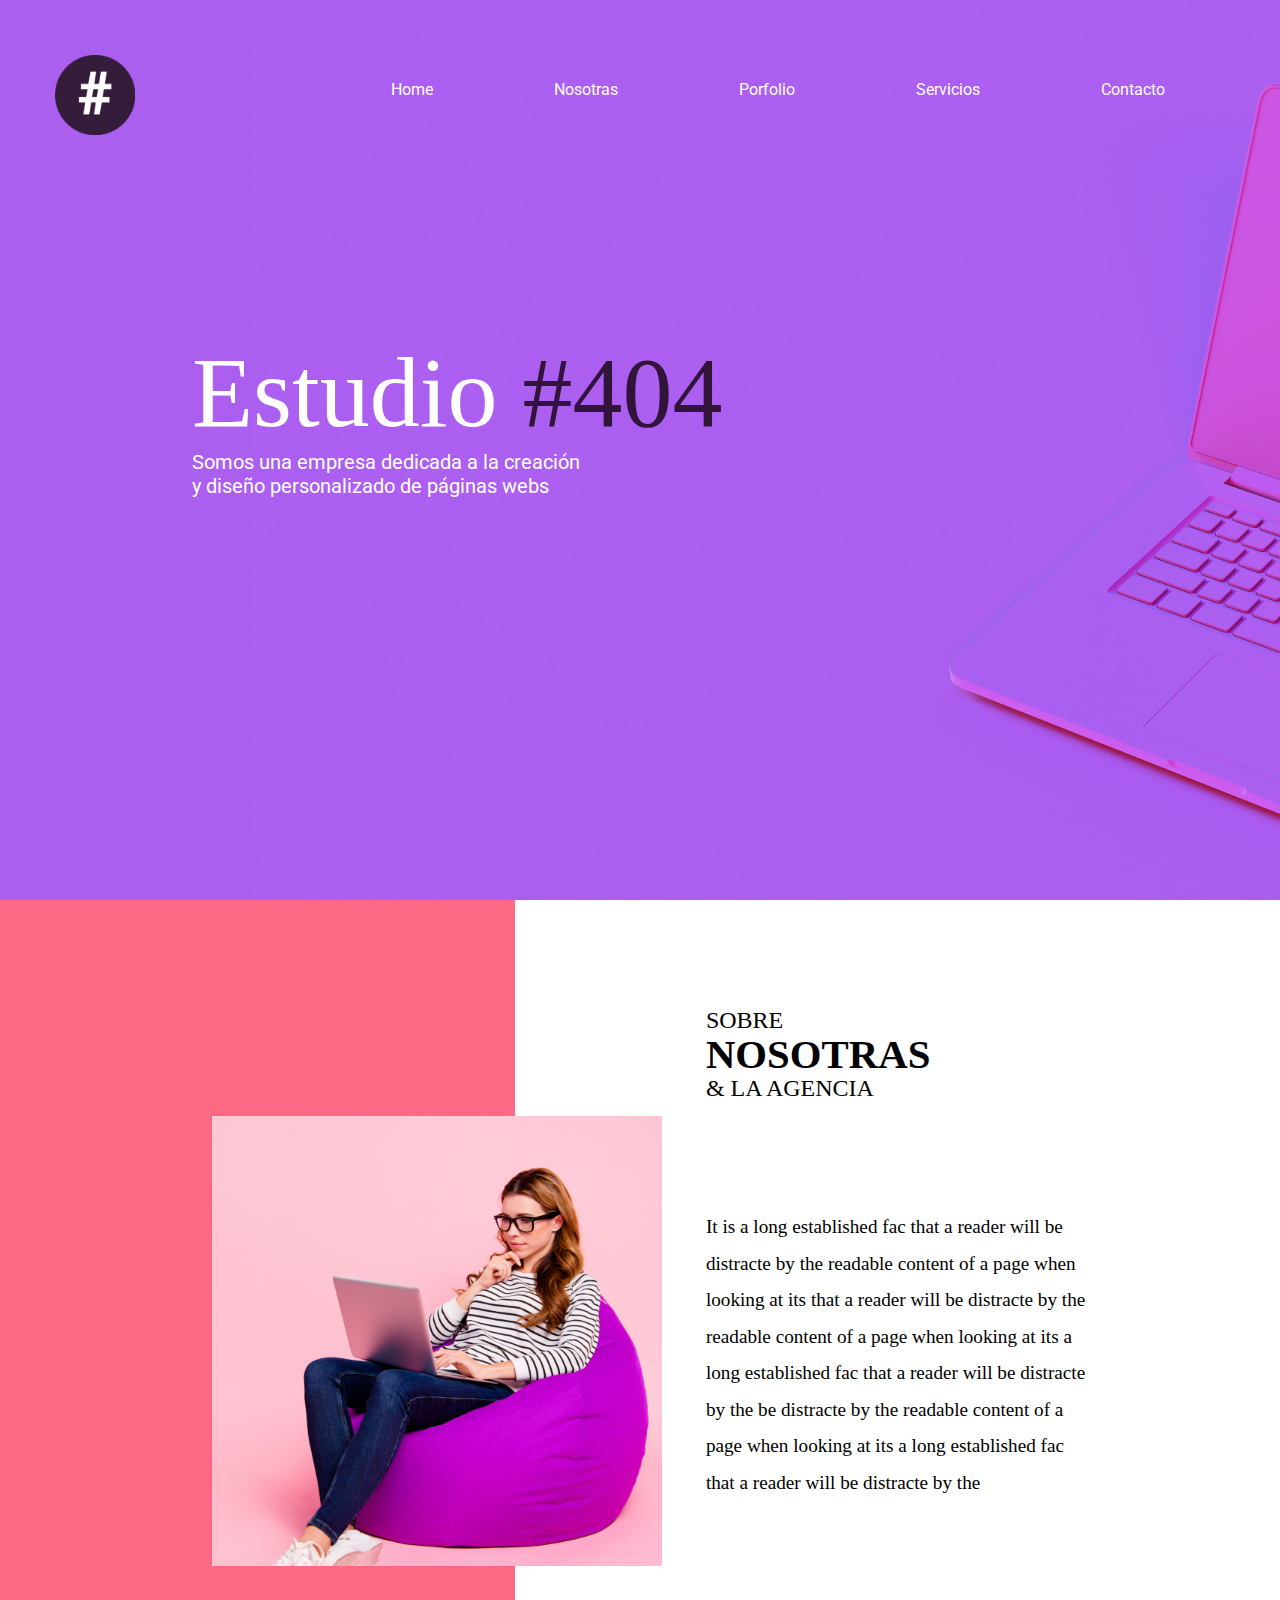
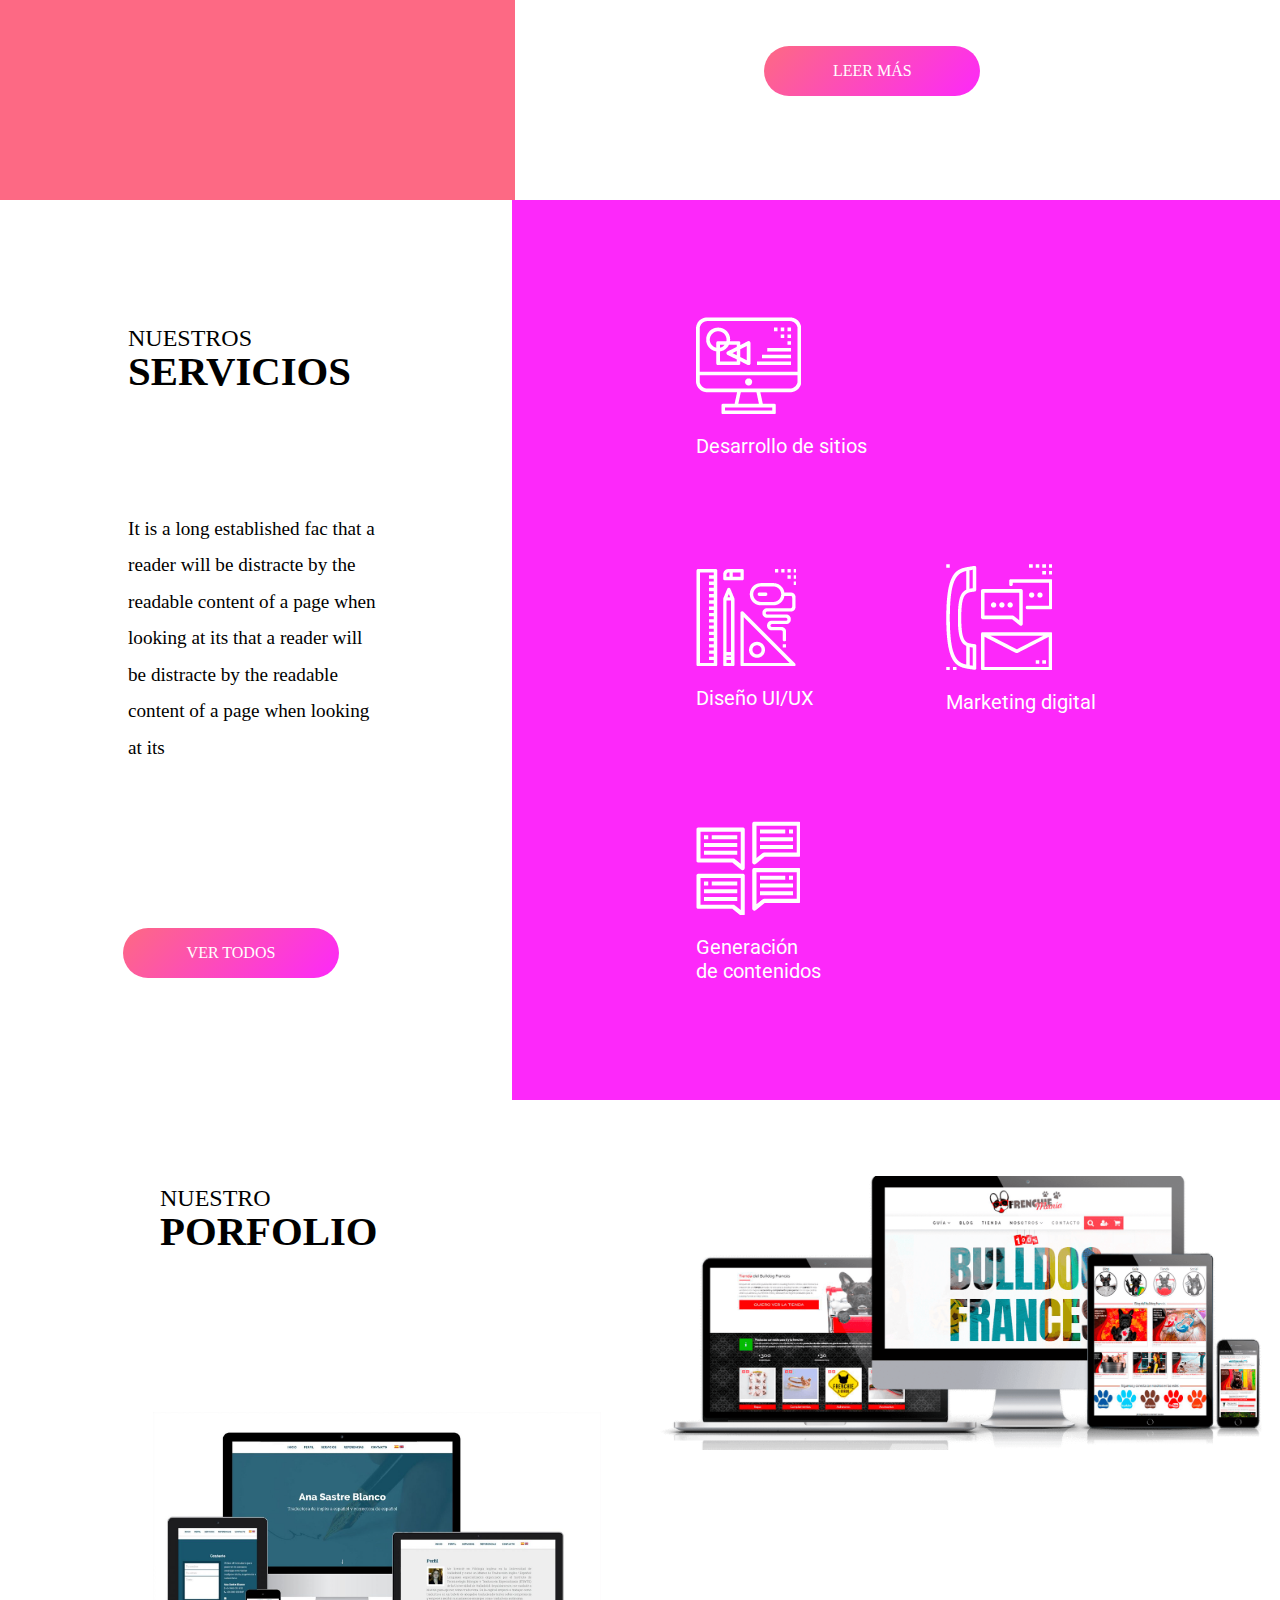
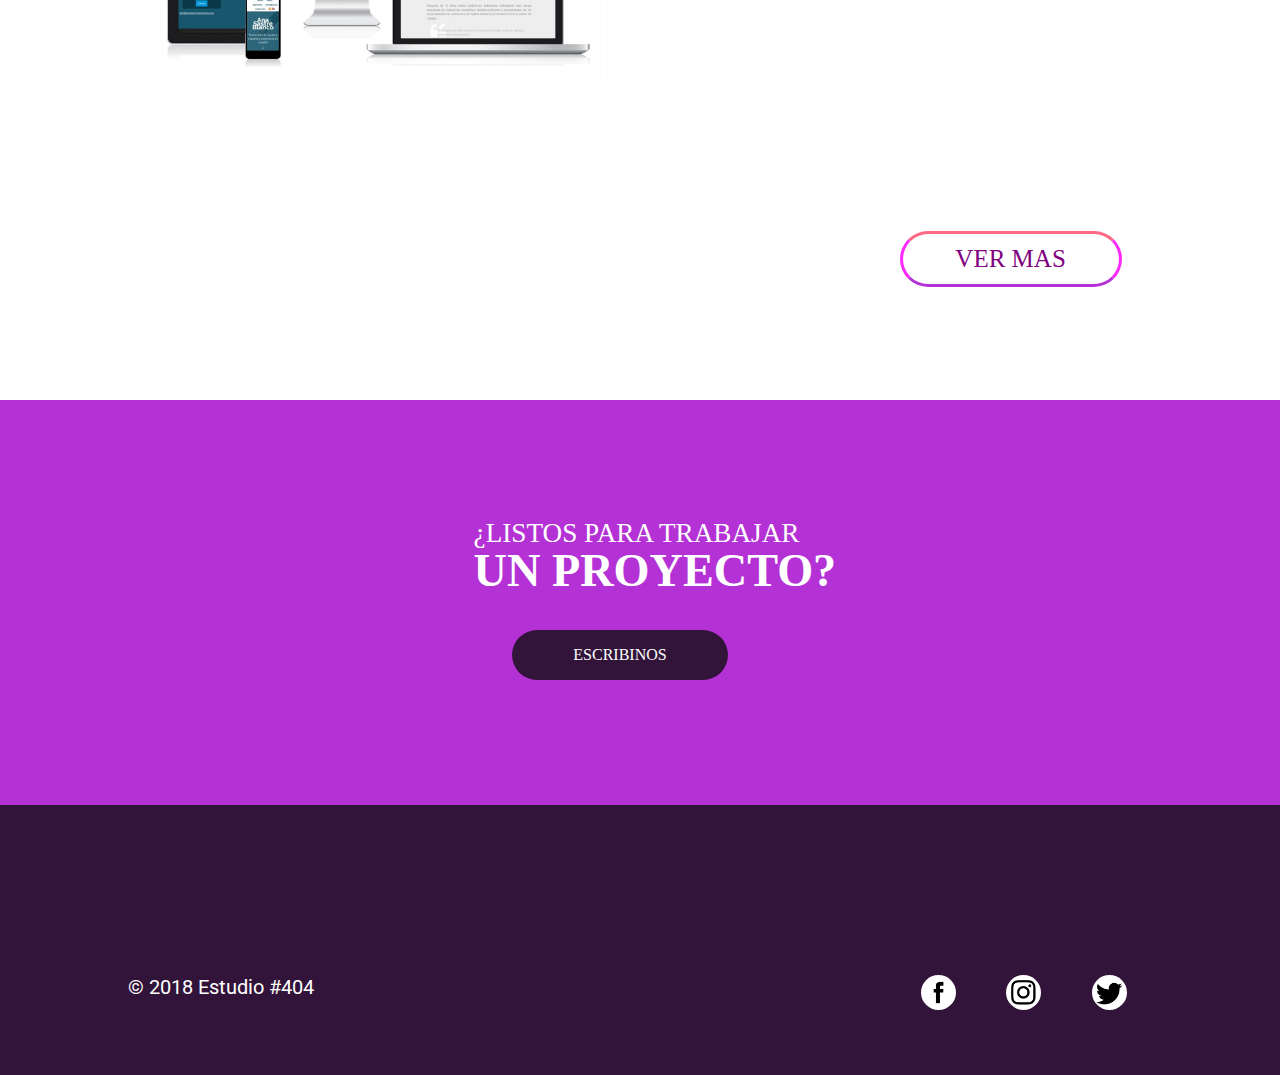
<file: index.html>
<html>
<head>
        <meta http-equiv="Content-Type" content="text/html;charset=UTF-8">
        <link rel="stylesheet" href="./css/Home.css">
        <link href="https://fonts.googleapis.com/css?family=Roboto" rel="stylesheet">
        <title>Estudio #404</title>
</head>
<body>
        <div class="Home Header">
            <div class="Logo">
            	 <img src="./img/logo.png" alt="sitios">
            </div>
            <div class="Botones">
                <a href="index.html">Home</a>
                <a href="Nosotras.html">Nosotras</a>
                <a href="Porfolio.html">Porfolio</a>
                <a href="Servicios.html">Servicios</a>
                <a href="planilla.html">Contacto</a>
                </div>
                <div class="titulo"> <span class="Titu"> Estudio <span class="color">#404</span></span></div>
            <div class="Descripcion"> <div class="Descrip"> Somos una empresa dedicada a la creación<br> y diseño personalizado de páginas webs</div>
            </div>
        </div>
        
        <!-- sección nosotras -->
        <div class="Home nosotras">
                <div class="rosa">
                	<div class="zindex">
                		<img src="./img/nos.png" alt="sitios">
                	</div>
     
                </div>
     
                <div class="blanca">
                     <div class="encabezado">
                             SOBRE <br> <div class="texto1"> NOSOTRAS</div> & LA AGENCIA
                     </div>
                     <div class="DetalleSer uno">It is a long established fac that a reader will be distracte by the readable content of a page when looking at its
                             that a reader will be distracte by the readable content of a page when looking at its
                             a long established fac that a reader will be distracte by the
                              be distracte by the readable content of a page when looking at its
                             a long established fac that a reader will be distracte by the
                             </div>
                             <div class="Ver Todos">
                             <a href="Nosotras.html">LEER MÁS</a></div>
                     </div>
                     
     
                </div>
     
     
     
            </div>

            
        <!-- sección servicios -->

        <div class="Home Servicios">
                <div class="Hom Left">
                    <div class="encabezado dos">
                            NUESTROS <br> <div class="texto1"> SERVICIOS</div>
                    </div>
                    <div class="DetalleSer dos">It is a long established fac that a reader will be distracte by the readable content of a page when looking at its
                            that a reader will be distracte by the readable content of a page when looking at its
                    </div>
                    <div class="Ver Todos bis">
                            <a href="Servicios.html">VER TODOS</a></div>
                    </div> 
            <div class="Hom Right">
                <div  class="caja"> <img src="./img/sitios.png" alt="sitios"><h4>Desarrollo de sitios</h4></div>
                <div  class="caja"> <img src="./img/design.png" alt="design"><h4>Diseño UI/UX</h4></div>
                <div  class="caja"> <img src="./img/mktg.png" alt="mktg"><h4>Marketing digital</h4></div>
                <div  class="caja"> <img src="./img/contenido.png" alt="contenido"><h4>Generación <br>de contenidos</h4></div>
            </div>             
        </div>

        <!-- seccion porfolio -->


        <div class="Home Porfolio">
            <div class="porf left">
            <div class="encabezado tres">NUESTRO <br><div class="texto1">PORFOLIO</div></div>
            <div class="primerporf"> <img src="./img/porfolio.jpg" alt="porfolio"></div>
            </div>
            <div class="porf rigth">
            <div class="secondporf"> <img src="./img/porfolio3.png" alt="foto2"></div>
            <div class="Ver Todos uno">
                <a href="Porfolio.html"> VER MAS</a></div></div>
        </div>
        
        <!-- seccion porfolio -->

        <div class="Home Proyecto">
            <div class="encabezado listo">  ¿LISTOS PARA TRABAJAR <br>  <div class="texto1">UN PROYECTO?</div></div>
            <div class="Ver Todos dos">
                    <a href="planilla.html">ESCRIBINOS</a></div>
            </div>

   <!-- seccion footer -->

        <div class="Home Footer">
                        <div class= "copy2"> © 2018 Estudio #404  </div>
                        <div class= "redes">
                            <a href="https://es-la.facebook.com/"><div class= "facebook"></div></a>
                            <a href="https://www.instagram.com/?hl=es-la"> <div class= "instagram"></div></a> 
                            <a href="https://twitter.com/?lang=es"> <div class= "twitter"></div> </a>
                        </div>
        





        </div>

</body>
</html>
</file>
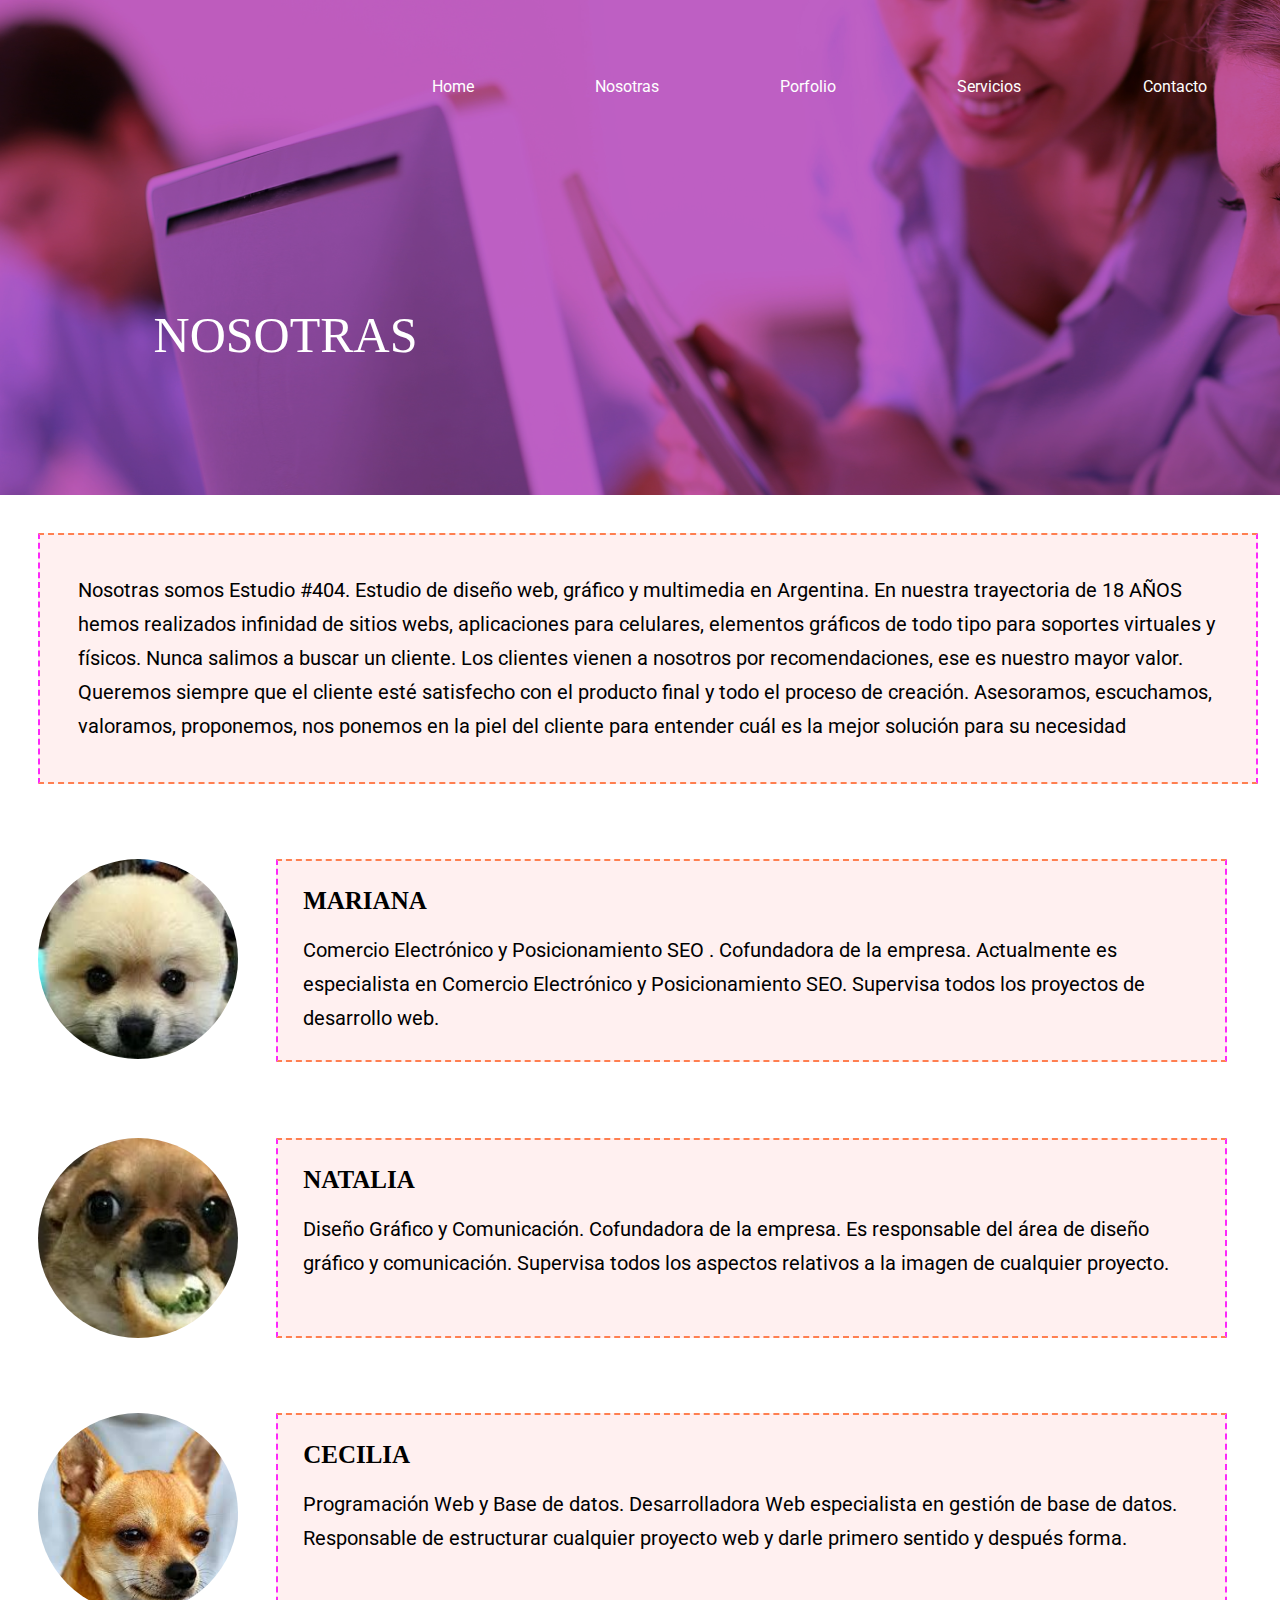
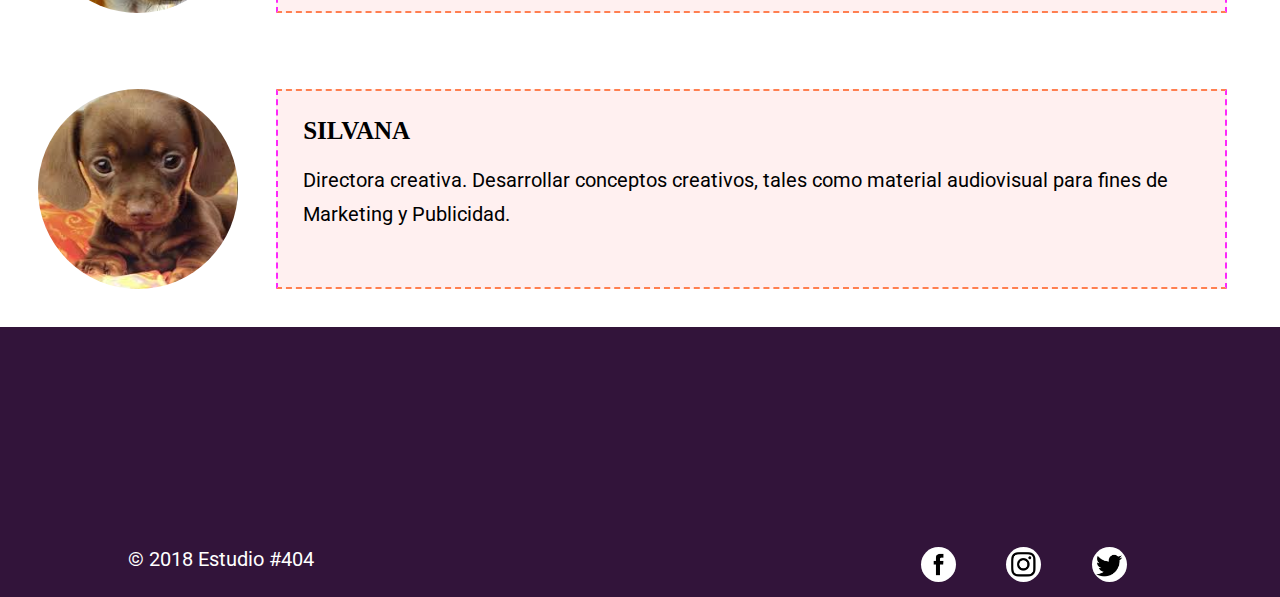
<file: Nosotras.html>
<html>
    <head>
        <meta http-equiv="Content-Type" content="text/html;charset=UTF-8">
        <link rel="stylesheet" href="css/nosotras.css">
        <link href="https://fonts.googleapis.com/css?family=Roboto" rel="stylesheet">
        <title>Estudio #404</title>
    </head>
    <body>
            <div class="Home Header">
                    <div class="Logo"></div>
                    <div class="Botones">
                <a href="index.html">Home</a>
                <a href="Nosotras.html">Nosotras</a>
                <a href="Porfolio.html">Porfolio</a>
                <a href="Servicios.html">Servicios</a>
                <a href="planilla.html">Contacto</a>
                </div>
                        <div class="titulo"> <span class="Titu"> NOSOTRAS</span></div>
            </div>
            <div class="Fotos">
                <div class="quienessomos"> <span class="texto3">Nosotras somos Estudio #404. Estudio de diseño web, gráfico y multimedia en Argentina. En nuestra trayectoria de 18 AÑOS hemos realizados infinidad de sitios webs, aplicaciones para celulares, elementos gráficos de todo tipo para soportes virtuales y físicos. Nunca salimos a buscar un cliente. Los clientes vienen a nosotros por recomendaciones, ese es nuestro mayor valor. Queremos siempre que el cliente esté satisfecho con el producto final y todo el proceso de creación. Asesoramos, escuchamos, valoramos, proponemos, nos ponemos en la piel del cliente para entender cuál es la mejor solución para su necesidad</span> </div>
                <div class="foto"> <img src="./img/foto1.jpg" alt=""> </div>

                <div class="detallefoto"> <span class="nombres"> MARIANA</span> <br> <br>
                    <span class="texto3">Comercio Electrónico y Posicionamiento SEO . Cofundadora de la empresa. Actualmente es especialista en Comercio Electrónico y Posicionamiento SEO. Supervisa todos los proyectos de desarrollo web.
                </span> </div>
                <div class="foto"> <img src="./img/foto2.jpg" alt=""></div>
                    <div class="detallefoto"> <span class="nombres"> NATALIA</span><br><br>
                        <span class="texto3"> Diseño Gráfico y Comunicación. Cofundadora de la empresa. Es responsable del área de diseño gráfico y comunicación. Supervisa todos los aspectos relativos a la imagen de cualquier proyecto.
                    </span></div>
                <div class="foto"> <img src="./img/foto3.jpg" alt=""></div>
                    <div class="detallefoto"> <span class="nombres"> CECILIA</span><br><br>
                        <span class="texto3">Programación Web y Base de datos. Desarrolladora Web especialista en gestión de base de datos. Responsable de estructurar cualquier proyecto web y darle primero sentido y después forma.
                        </span></div>
                <div class="foto"> <img src="./img/foto4.jpg" alt=""></div> <br><br>
                    <div class="detallefoto"> <span class="nombres"> SILVANA</span> <br><br>
                        <span class="texto3"> Directora creativa. Desarrollar conceptos creativos, tales como material audiovisual para fines de Marketing y Publicidad.</span>


                    </div> 

            </div>

            <div class="Home Footer">
                    <div class= "copy2"> © 2018 Estudio #404 </div>
                    <div class= "redes">
                        <a href="https://es-la.facebook.com/"><div class= "facebook"></div></a>
                        <a href="https://www.instagram.com/?hl=es-la"> <div class= "instagram"></div></a> 
                        <a href="https://twitter.com/?lang=es"> <div class= "twitter"></div> </a>
                    </div>
    </body>
</html>
</file>
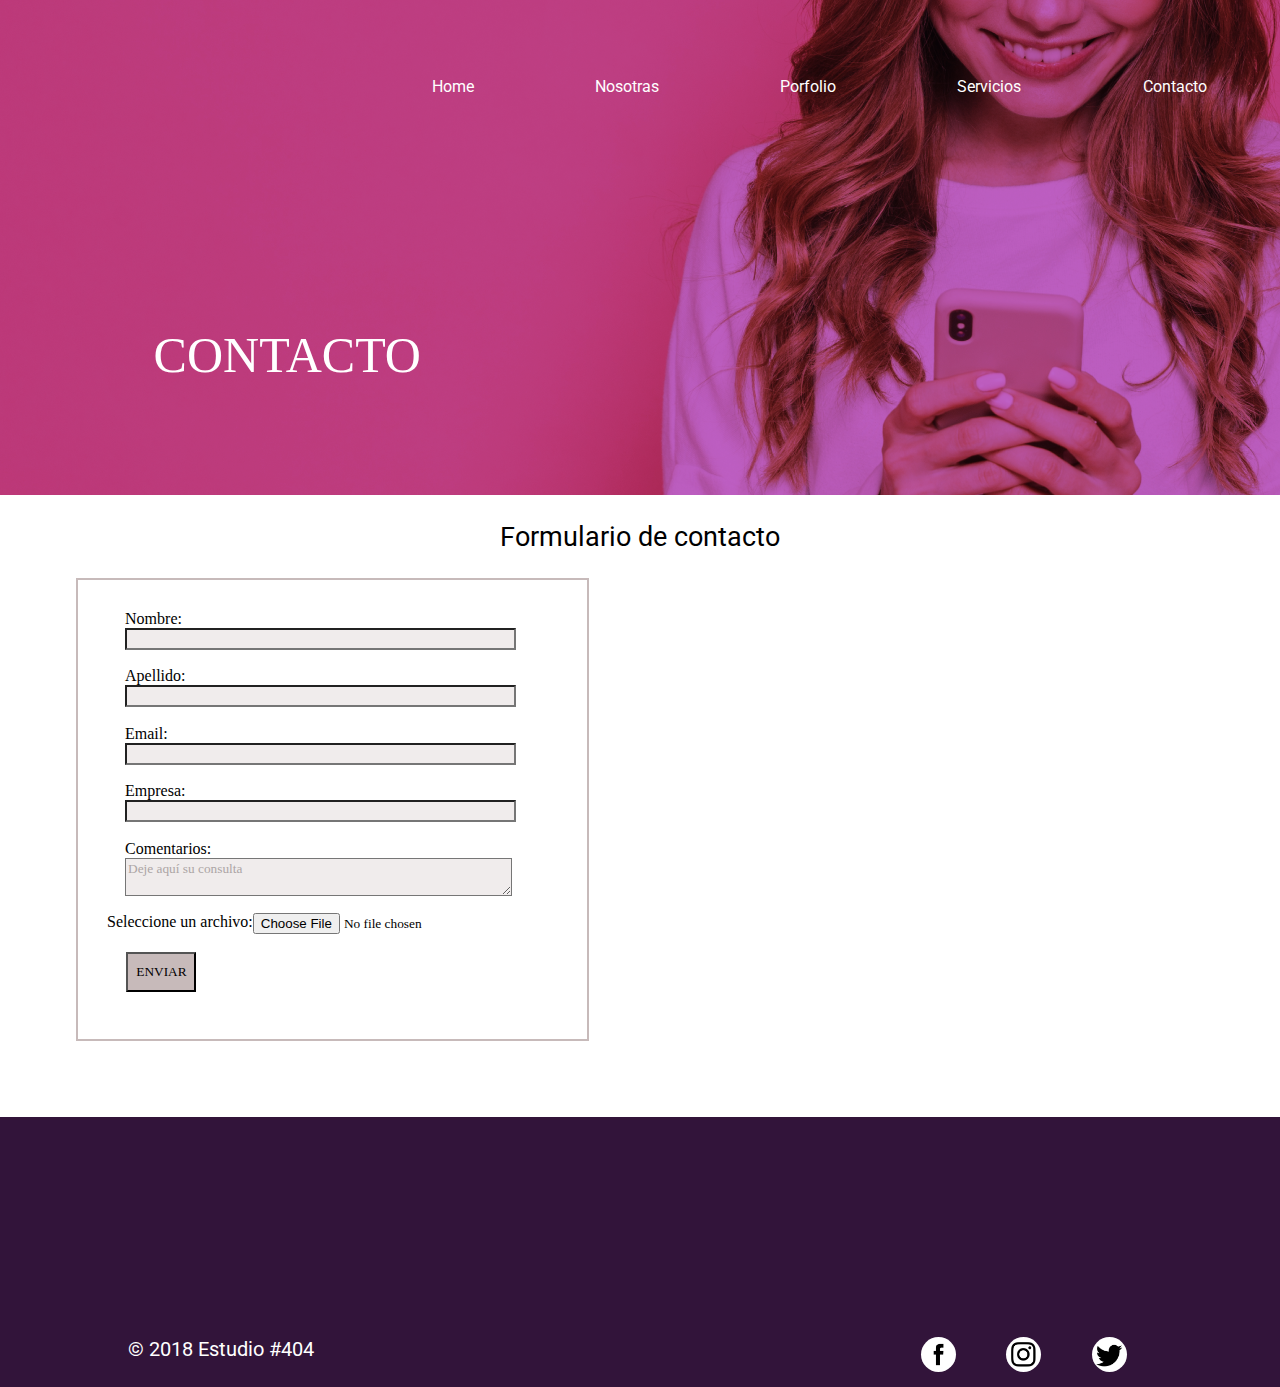
<file: planilla.html>
<html>
    <head>
            <meta http-equiv="Content-Type" content="text/html;charset=UTF-8">
            <link rel="stylesheet" href="css/planilla.css">
            <link rel="stylesheet" href="https://fonts.googleapis.com/css?family=Roboto">
            <title>Estudio #404</title>

    </head>
    <body>
            <div class="Home Header">
                    <div class="Logo"></div>
                    <div class="Botones">
                <a href="index.html">Home</a>
                <a href="Nosotras.html">Nosotras</a>
                <a href="Porfolio.html">Porfolio</a>
                <a href="Servicios.html">Servicios</a>
                <a href="planilla.html">Contacto</a>
                </div>
                        <div class="titulo"> <span class="Titu"> CONTACTO</span></div>
            </div>
         <!-- Formulario y mapa -->


        <div class= "cuerpo">
                <div class="Formulario"> 
                        <span class="Formtitulo"> Formulario de contacto </span>

                </div>

                <form action="">
                <div class="form">
                        <div class="nombre uno"><label for="Nombre">Nombre:&nbsp; </label><input type="text" name="nombre" size="50"></div>
                        <div class="nombre dos"> <label for="Nombre">Apellido: </label><input type="text" name="Apellido" size="50"></div>
                        <div class="nombre cuatro"> <label for="Nombre">Email: &nbsp;&nbsp;&nbsp;&nbsp;&nbsp;</label><input type="email" name="Email"size="50"></div>
                        <div class="nombre tres"> <label for="Nombre">Empresa: &nbsp;</label><input type="text" name="Empresa" size="50" ></div>
                        <div class="nombre cinco"> <label for="Nombre"> Comentarios: &nbsp;</label><br> <textarea rows="2" cols="50">Deje aquí su consulta </textarea></div>
                        <label for="avatar">Seleccione un archivo:</label><input type="file" id="avatar" name="avatar" accept="image/png, image/jpeg">
                        <div class="nombre seis"> <button type="submit">ENVIAR</button></div>
                </div>
                </form>
<!-- Formulario y mapa -->
                   <div class="mapa">
                        <iframe src="https://www.google.com/maps/embed?pb=!1m18!1m12!1m3!1d3283.994868021939!2d-58.3757060853069!3d-34.604291280459265!2m3!1f0!2f0!3f0!3m2!1i1024!2i768!4f13.1!3m3!1m2!1s0x95bccacd6e3fd367%3A0x6d75b3d1cfdcfdb8!2sSan+Mart%C3%ADn+323%2C+C1004+CABA!5e0!3m2!1ses-419!2sar!4v1543807904994" width="600" height="450" frameborder="0" style="border:0" allowfullscreen></iframe>
                    </div>
                
                

                

        </div>

             <!-- footer -->

             <div class="Home Footer">
                    <div class= "copy2"> ©  2018 Estudio #404  </div>
                    <div class= "redes">
                        <a href="https://es-la.facebook.com/"><div class= "facebook"></div></a>
                        <a href="https://www.instagram.com/?hl=es-la"> <div class= "instagram"></div></a> 
                        <a href="https://twitter.com/?lang=es"> <div class= "twitter"></div> </a>
                    </div>
    </body>

</html>
</file>
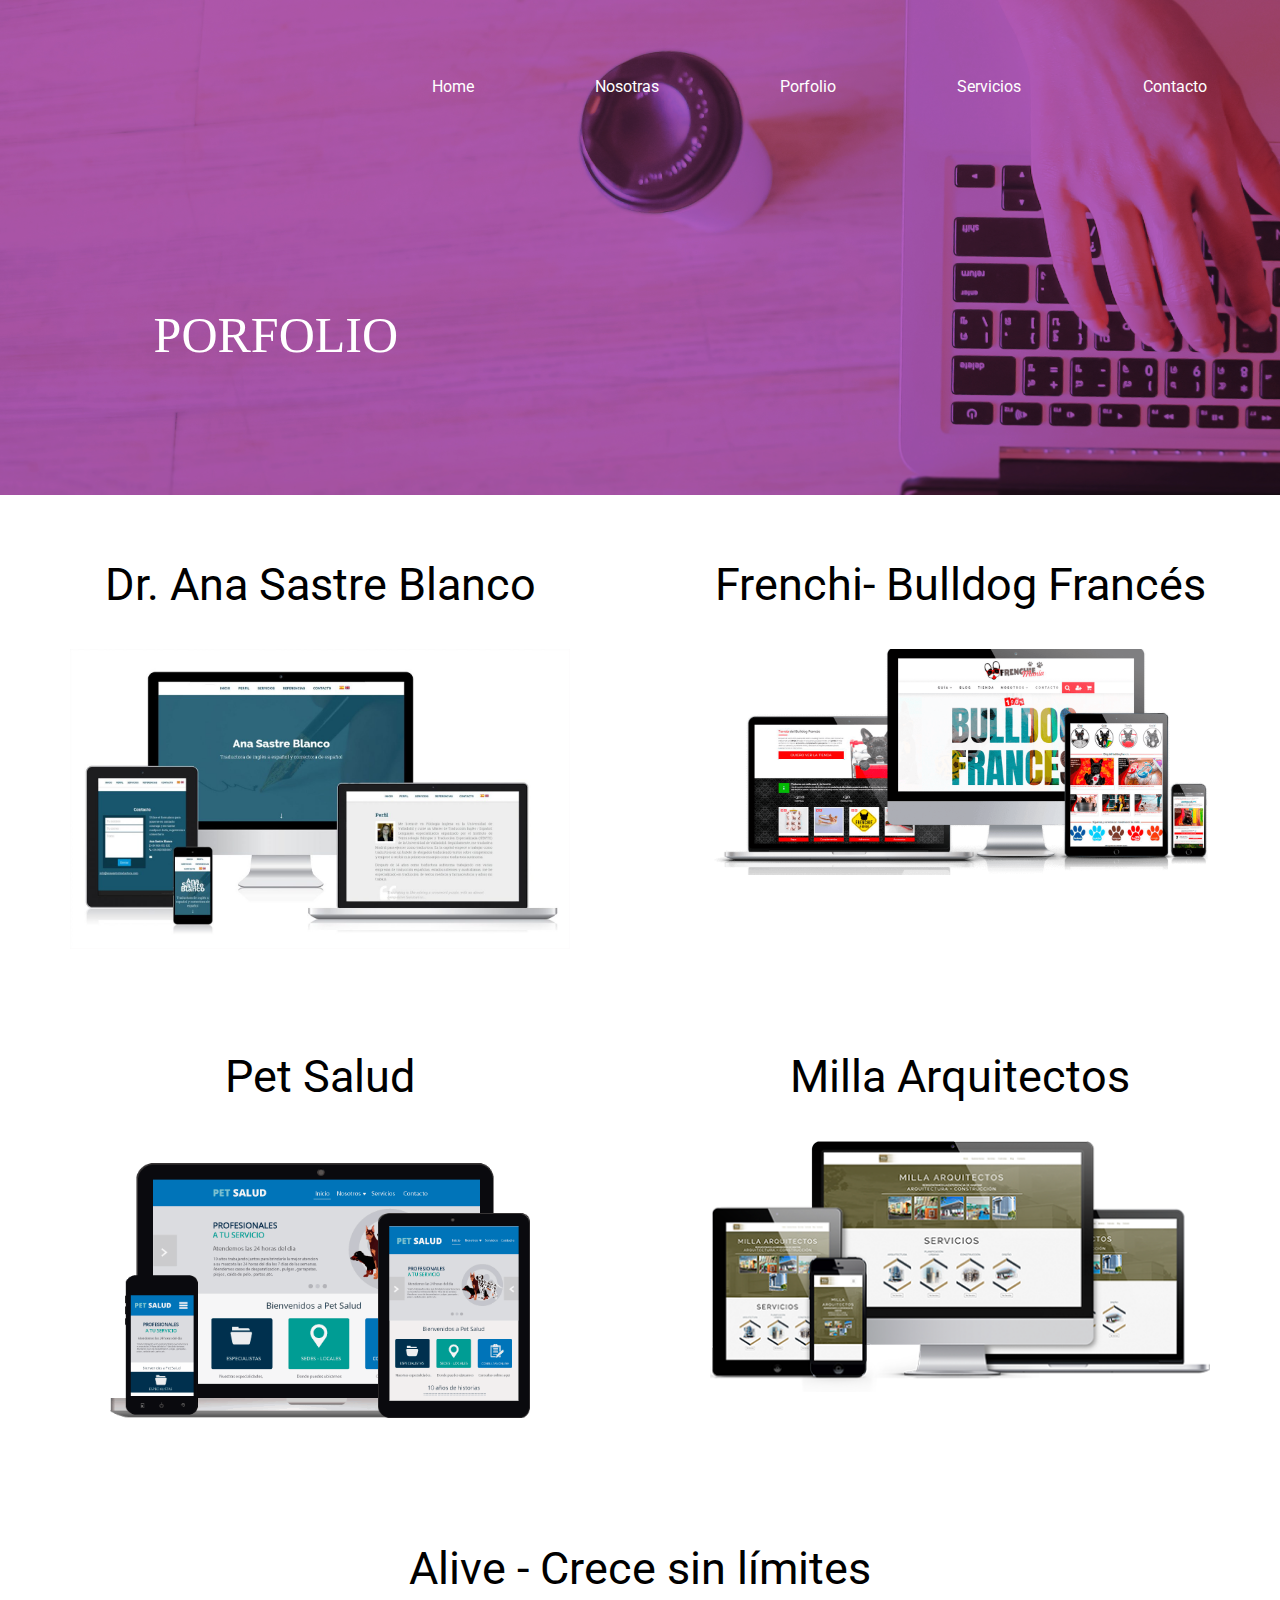
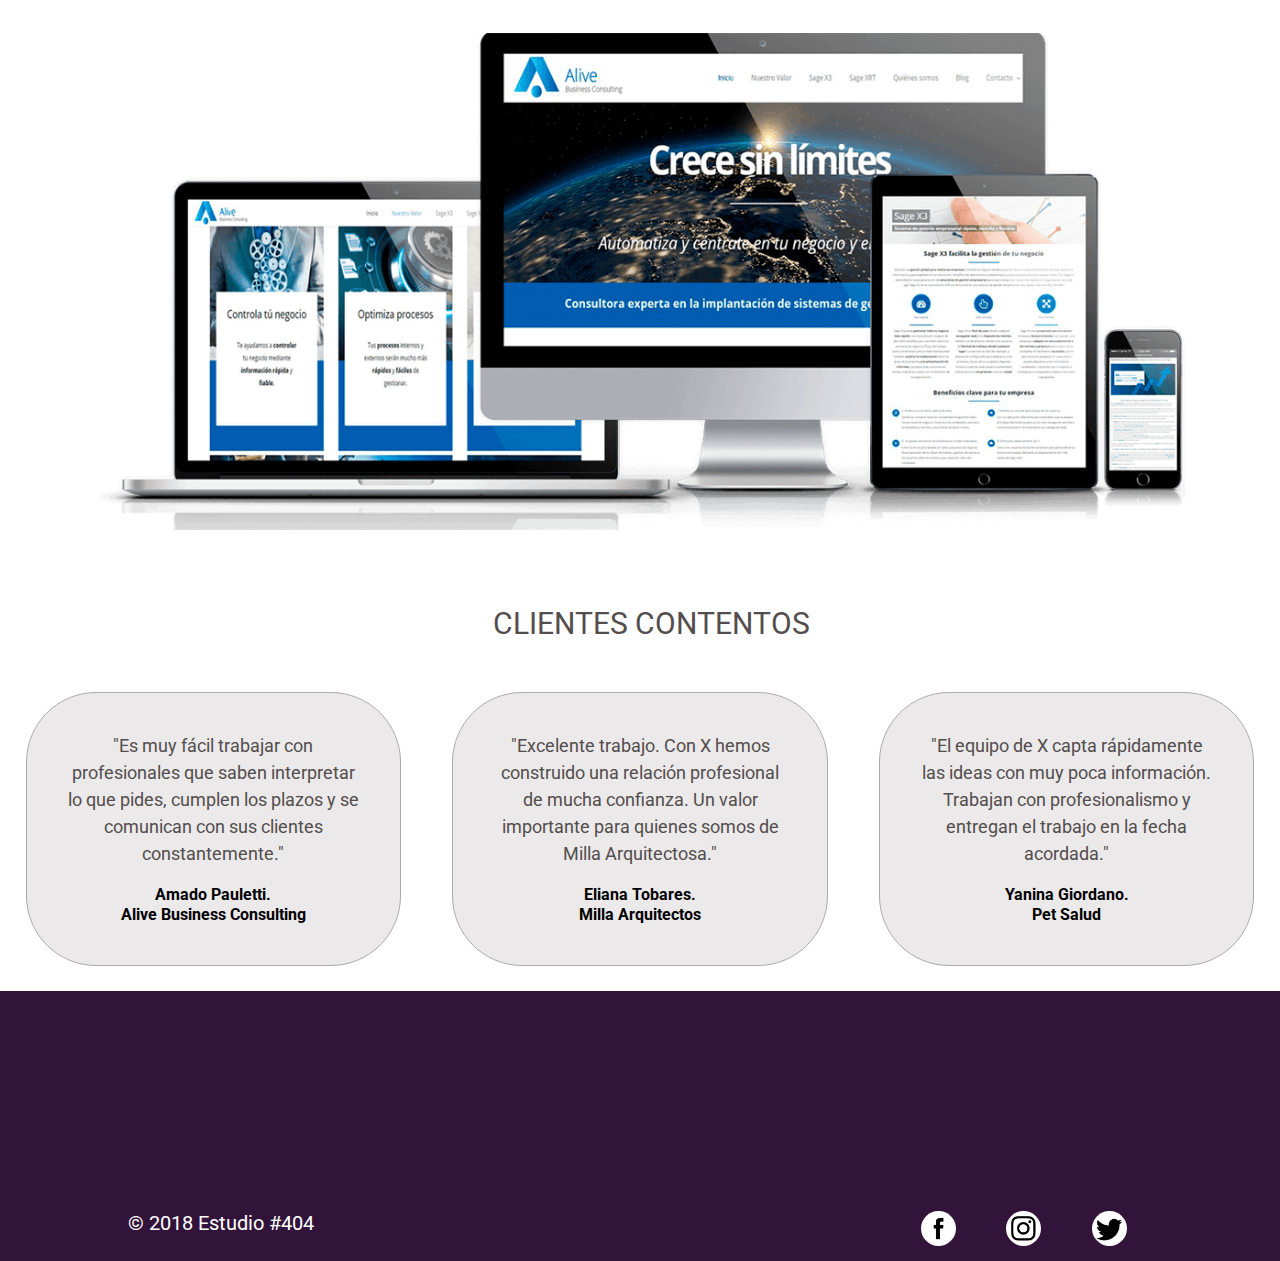
<file: Porfolio.html>
<html>
    <head>
        <meta http-equiv="Content-Type" content="text/html;charset=UTF-8">
        <link rel="stylesheet" href="css/Porfolio.css">
        <link href="https://fonts.googleapis.com/css?family=Roboto" rel="stylesheet">
        <title>Estudio #404</title>
    </head>
    <body>
            <div class="Home Header">
                    <div class="Logo"></div>
                    <div class="Botones">
                <a href="index.html">Home</a>
                <a href="Nosotras.html">Nosotras</a>
                <a href="Porfolio.html">Porfolio</a>
                <a href="Servicios.html">Servicios</a>
                <a href="planilla.html">Contacto</a>
                </div>
                        <div class="titulo"> <span class="Titu"> PORFOLIO</span></div>
            </div>
                <!-- Porfolio -->
                <div class="Porfolio">
                <div class="foto">
                        <span  class="detallefoto">Dr. Ana Sastre Blanco</span>
                        <img src="./img/porfolio.jpg" alt="porfolio">
                                        
                </div>
                <div class="foto">
                        <span  class="detallefoto">Frenchi- Bulldog Francés</span>
                        <img src="./img/porfolio3.png" alt="foto2">
                                        
                 </div>
                                <div class="foto">
                                            <span  class="detallefoto">Pet Salud </span>
                                            <img src="./img/porfolio4.png" alt="foto2">
                                        
                                </div>
                                <div class="foto">
                                            <span  class="detallefoto">Milla Arquitectos</span>
                                            <img src="./img/porfolio5.png" alt="foto2">
                                        
                                </div>
                                <div class="foto">
                                            <span  class="detallefoto">Alive - Crece sin límites</span>
                                             <img src="./img/porfolio6.png" alt="foto2">
                                        
                                </div>
            
                            </div>
                            <div class="contento"> <span class="clientescontentos"> CLIENTES CONTENTOS</span></div>
                                <div class="clientes">
                                       <div class="cliente"> <span class="clientetexto uno">"Es muy fácil trabajar con profesionales que saben interpretar lo que pides, cumplen los plazos y se comunican con sus clientes constantemente."</span>
                                            <br> <br> <span class="nombre"> Amado Pauletti. <br> Alive Business Consulting</span> </div>
                                       <div class="cliente"> <span class="clientetexto dos"> "Excelente trabajo. Con X hemos construido una relación profesional de mucha confianza. Un valor importante para quienes somos de Milla Arquitectosa."</span>
                                    <br> <br> <span class="nombre">Eliana Tobares. <br> Milla Arquitectos</span> </div>
                                       <div class="cliente"> <span class="clientetexto tres"> "El equipo de X capta rápidamente las ideas con muy poca información. Trabajan con profesionalismo y entregan el trabajo en la fecha acordada."</span>
                                    <br> <br> <span class="nombre">Yanina Giordano. <br> Pet Salud</span></div>
            
                                </div>
                        </div> 
            

             <!-- footer -->

            <div class="Home Footer">
                    <div class= "copy2"> ©  2018 Estudio #404 </div>
                    <div class= "redes">
                        <a href="https://es-la.facebook.com/"><div class= "facebook"></div></a>
                        <a href="https://www.instagram.com/?hl=es-la"> <div class= "instagram"></div></a> 
                        <a href="https://twitter.com/?lang=es"> <div class= "twitter"></div> </a>
                    </div>
    </body>
</html>
</file>
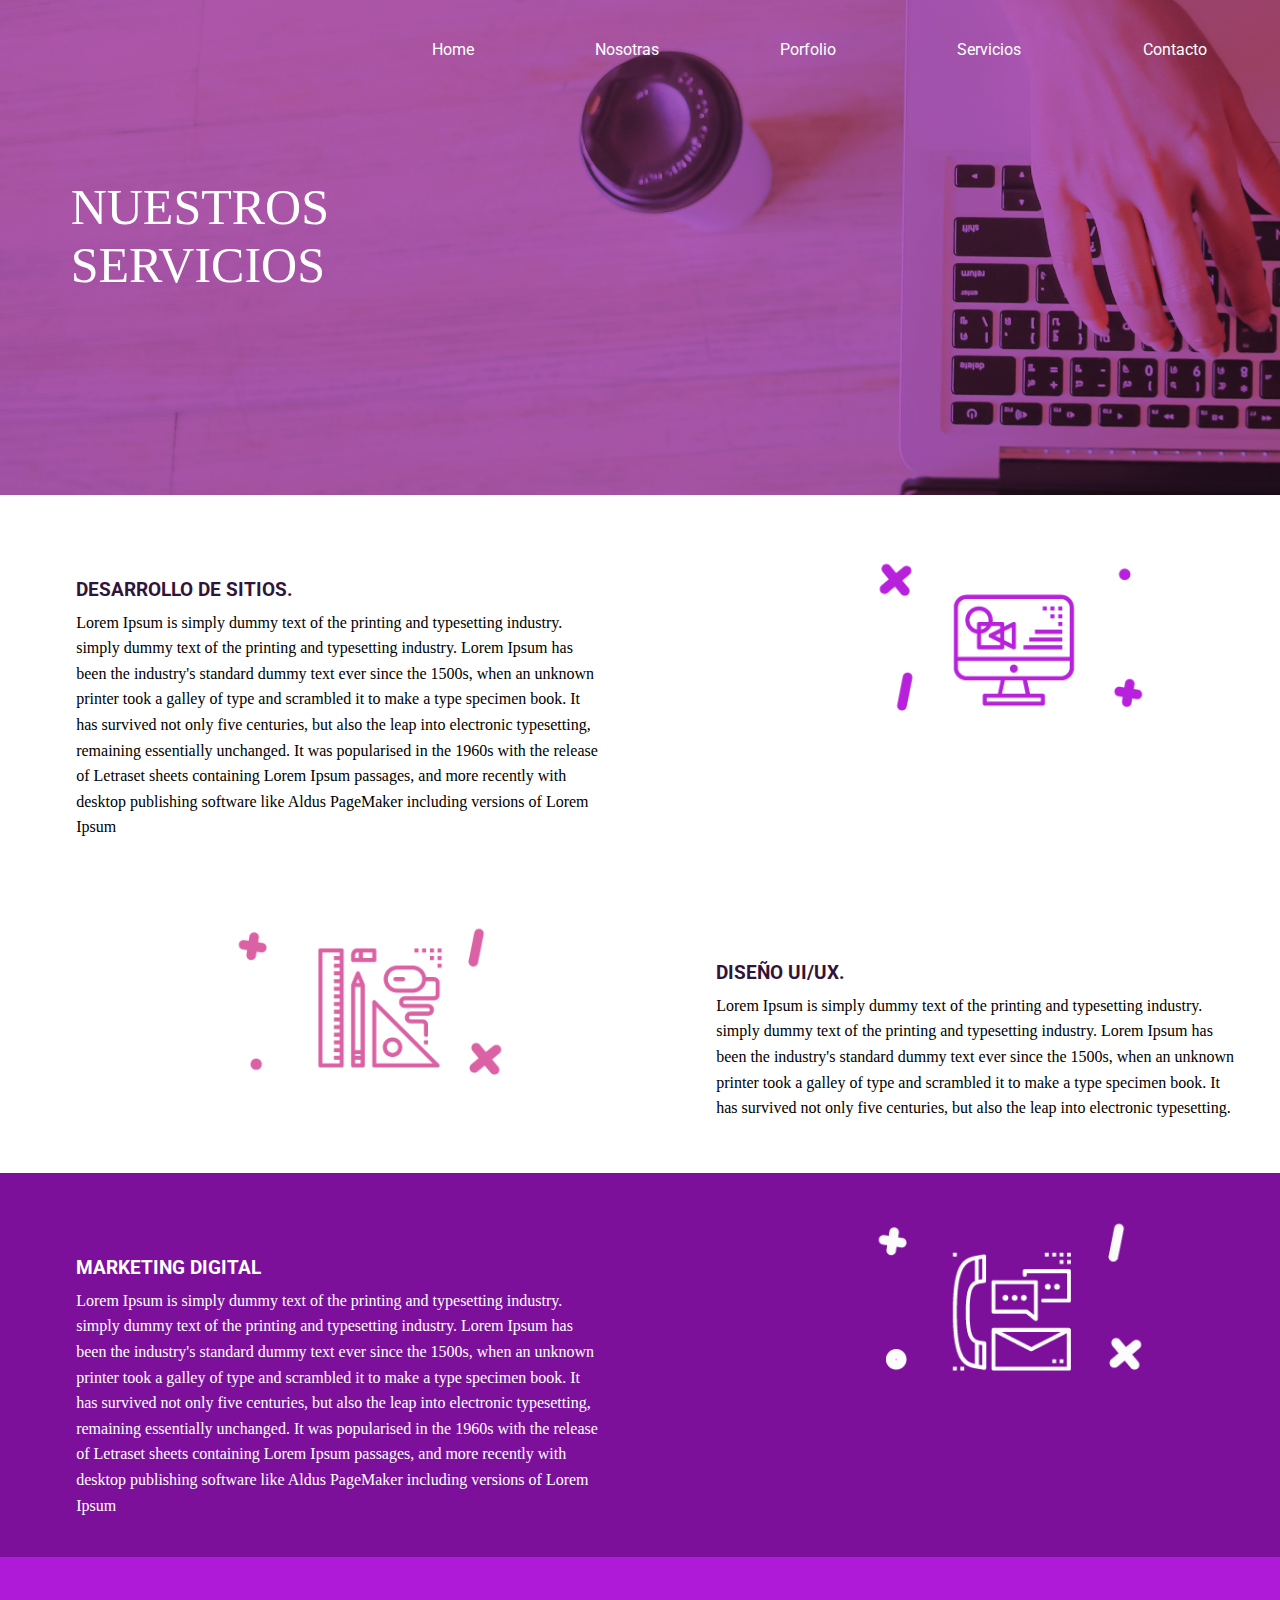
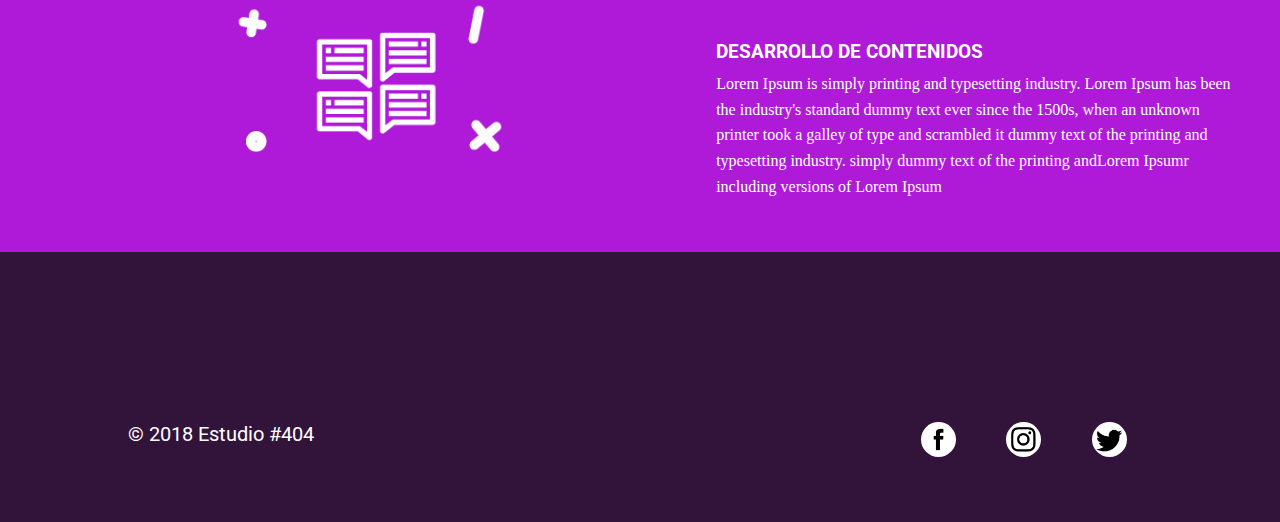
<file: Servicios.html>
<html>
    <head>
        <meta http-equiv="Content-Type" content="text/html;charset=UTF-8">
        <link rel="stylesheet" href="css/servicios.css">
        <link href="https://fonts.googleapis.com/css?family=Roboto" rel="stylesheet">
        <title>Estudio #404</title>
    </head>
    <body>
            <div class="Home Header">
                    <div class="Logo"></div>
                    <div class="Botones">
                <a href="index.html">Home</a>
                <a href="Nosotras.html">Nosotras</a>
                <a href="Porfolio.html">Porfolio</a>
                <a href="Servicios.html">Servicios</a>
                <a href="planilla.html">Contacto</a>
                </div>
                        <div class="titulo">  <span class="Titu">NUESTROS SERVICIOS </span></div>
            </div>
            <div class="Fotos">
                    <div class="ofrecemos"> <span class="texto3"><span class="texto4">DESARROLLO DE SITIOS.<BR></span>Lorem Ipsum is simply dummy text of the printing and typesetting industry. simply dummy text of the printing and typesetting industry. Lorem Ipsum has been the industry's standard dummy text ever since the 1500s, when an unknown printer took a galley of type and scrambled it to make a type specimen book. It has survived not only five centuries, but also the leap into electronic typesetting, remaining essentially unchanged. It was popularised in the 1960s with the release of Letraset sheets containing Lorem Ipsum passages, and more recently with desktop publishing software like Aldus PageMaker including versions of Lorem Ipsum</span> </div>
                <div class="servicio1">
                        <div class="foto"> <img src="./img/1.png" alt=""></div>

                </div>
                

            </div>

            <div class="Fotos">

                    <div class="servicio1">
                            <div class="foto"> <img src="./img/2.png" alt=""></div>
    
                    </div>
                    <div class="ofrecemos "> <span class="texto3 "><span class="texto4 ">DISEÑO UI/UX.<BR></span>Lorem
                        Ipsum is simply dummy text of the printing and typesetting industry. simply dummy
                        text of the printing and typesetting industry. Lorem Ipsum has been the industry's
                        standard dummy text ever since the 1500s, when an unknown printer took a galley
                        of type and scrambled it to make a type specimen book. It has survived not only
                        five centuries, but also the leap into electronic typesetting.</span> </div>
                
                </div>

                <div class="Fotos fondo">
                        <div class="ofrecemos"> <span class="texto3 b"><span class="texto4 b">MARKETING DIGITAL<BR></span>Lorem Ipsum is simply dummy text of the printing and typesetting industry. simply dummy text of the printing and typesetting industry. Lorem Ipsum has been the industry's standard dummy text ever since the 1500s, when an unknown printer took a galley of type and scrambled it to make a type specimen book. It has survived not only five centuries, but also the leap into electronic typesetting, remaining essentially unchanged. It was popularised in the 1960s with the release of Letraset sheets containing Lorem Ipsum passages, and more recently with desktop publishing software like Aldus PageMaker including versions of Lorem Ipsum</span> </div>
                    <div class="servicio1">
                            <div class="foto"> <img src="./img/3.png" alt=""></div>
    
                    </div>
               
                    
    
                </div>

                <div class="Fotos fondob">
                        <div class="servicio1">
                        <div class="foto"> <img src="./img/4.png" alt=""></div>
                    </div>
                        <div class="ofrecemos"> <span class="texto3 b"><span class="texto4 b">DESARROLLO DE CONTENIDOS<BR></span>Lorem Ipsum is simply printing and typesetting industry. Lorem Ipsum has been the industry's
                            standard dummy text ever since the 1500s, when an unknown printer took a galley
                            of type and scrambled it dummy text of the printing and typesetting industry. simply dummy text of the printing andLorem Ipsumr including versions of Lorem Ipsum</span> </div>
                   
                            
    
                    
               
                    
    
                </div>


            

           

           

            


            <div class="Home Footer">
                    <div class= "copy2"> ©  2018 Estudio #404 </div>
                    <div class= "redes">
                        <a href="https://es-la.facebook.com/"><div class= "facebook"></div></a>
                        <a href="https://www.instagram.com/?hl=es-la"> <div class= "instagram"></div></a> 
                        <a href="https://twitter.com/?lang=es"> <div class= "twitter"></div> </a>
                    </div>
    </body>
</html>
</file>
<file: css/Home.css>
@font-face {
    font-family: 'icomoon' ;
    src:  url('fonts/icomoon.eot');
    src:  url('fonts/icomoon.eot#iefix') format('embedded-opentype'),
          url('fonts/icomoon.ttf') format('truetype'),
          url('fonts/icomoon.woff') format('woff'),
          url('fonts/icomoon.svg#icomoon') format('svg');
    font-weight: normal;
    font-style: normal;}


   /* @font-face {
        font-family: Roboto-Black;
        src:  url('fonts/Roboto-Black.ttf');}*/
 
 
    *{margin:0px;
        font-family: Roboto-Black;
    }

    *{margin:0px;
        font-family: Roboto black;
    }

  .item i{font-family: icomoon;}

  .logo img {
    width: 25%;
    margin-top: 45px;
    margin-left: 45px;
}

  .iconmoon-iconos-01:before {
    content: "\e900";
    color: #fff;
    font-size: 80px;
    font-style: normal;}

  .iconmoon-iconos-02:before {
    content: "\e901";
    color: #fff;
    font-size: 80px;
    font-style: normal;}

  .iconmoon-iconos-03:before {
    content: "\e902";
    color: #fff;
    font-size: 80px;
    font-style: normal;}

  .iconmoon-iconos-04:before {
    content: "\e903";
    color: #fff;
    font-size: 80px;
    font-style: normal;}

.home{
    width: 100%;
    height:100vh;}



.Home.Header{display: flex;
    flex-direction: row;
    justify-content: flex-start;
    align-content: flex-start;
    flex-wrap: wrap;
    /*background-color: #b432d5;*/
    background-image: url("../img/escritorio.png");
    background-repeat: no-repeat;}

.logo{width:25%; margin-top: 10px;margin-left: 10px;}

.botones{
    height: 20%;
    width:70%;
    font-size: 20px;
    color:#fff;
    word-spacing: 70px;
    display: flex;
    flex-direction: row;
    justify-content: space-around;
    align-items: center;}
    
.header a {font: 16px Roboto;
    color: #fff;
    line-height: 12px;
    word-spacing: 14px;
    text-decoration: none;}


.titulo{
    width: 100%;
    height:30%;
    /*border: 1px solid;*/
    display: flex;
    flex-direction: row;
    justify-content: flex-start;
    align-items: flex-end;}

.titu {
    text-align: left;
    font: 100px Roboto black;
    margin-left: 15%;
    color: #fff;}

.color{
        color: #32143a;}    

.descripcion{
    width: 100%;
    /*border: 1px solid;*/
    display: flex;
    flex-direction: row;
    justify-content: flex-start;
    align-items: flex-start;}

.Descrip {
    text-align: left;
    font: 20px Roboto;
    margin-left: 15%;
    color: #fff;}

.home.proyecto{
    width: 100%;
    height:45vh;}

.home.footer{
    width: 100%;
    height:30vh;}

.home.Nosotras{
    display: flex;
    flex-direction: row;
    justify-content: flex-start;
    align-items: flex-start;}

.home.nosotras .rosa{
    background: #fd6984;
    width: 41%;
    height: 100%;
    display: flex;
    flex-direction: column;
    justify-content: space-evenly;
    align-items: center;}

.home.nosotras .blanca{
    background: #fff;
    width: 61%;
    height: 100%;
    display: flex;
    flex-direction: column;
    justify-content: space-evenly;
    align-items: center;}

.encabezado{
        width: 50%;
        height:auto;
        font-size: 150%;
        font-family: Roboto black;
        line-height: 140%;
        flex-wrap: nowrap;}

a:link{ color: #fff; text-decoration: none;} 
.botones a:hover{  color: #32143a;}

.blanca a, .home.Servicios a, .home.proyecto a{
    text-decoration: none;
    color:white;}

.Ver.Todos {
    width: 216px;
    height: 50px;
    font-family: Roboto black;
    text-transform: uppercase;
    background: linear-gradient(135deg, #fd6984 1%,#fd28fa 100%); /* W3C, IE10+, FF16+, Chrome26+, Opera12+, Safari7+ */
    border-radius: 30px;
    color: white;
    text-align: center;
    line-height: 50px;
    margin-top: 40px;
    margin-right: 50px;}

.Ver.todos.uno{border: 3px solid;
    border-color: #fd6984 #fd28fa #b432d5;
    color: #fd28fa;
    margin-left: 4cm;
    margin-bottom: 3cm;
    background: #fff;}
.Ver.todos.dos {background: #32143a;
    margin-bottom: 0.3cm;
    margin-left: 40%;}

.ver.todos.uno a{color:purple;
font-size: 25px;}

.home.Servicios{
    display: flex;
    flex-direction: row;
    justify-content: flex-start;
    align-items: flex-start;}

.Hom.left{
    width: 40%;
    height:100%;
    display: flex;
    flex-direction: column;
    justify-content: space-evenly;
    align-items: center;}
    
.Nueservicios{
    width: 50%;
    height:auto;
    font-size: 150%;
    font-family: Roboto black;
    line-height: 140%;}

.texto1 {
    font-size: 170%;
    font-weight: bold;}
    
.DetalleSer{
    display: flex;
    width:50%;
    height: auto;
    font-size: 120%;
    line-height: 190%;
    font-family: Roboto light;}

.Hom.right {
     box-sizing: border-box;
     background: #fd28fa;
     width: 60%;
     height: 100%;
     display: flex;
     padding: 5%;
     padding-right: 10%;
     padding-left: 10%;
     justify-content: space-between;
     align-items: center;
     flex-wrap: wrap;}
     
.zindex{width:450px;
height:90px;}

.zindex img{
    width:100%;
    height:auto;
    position: relative;
    bottom: 210%;
    left: 180px;
    z-index: 1;}

.caja {margin-right: 10px; margin: 0 56px;}

.caja img {margin-bottom: 20px;}

.caja h4{font: 20px Roboto;color: #fff;}

.home.porfolio{
    display: flex;}

.porf{width:50%;}

.porf.left,.porf.rigth{
    display: flex;
    flex-direction: column;
    justify-content: space-around;
    align-items: center;}

.tituporf{ 
    width:70%;
    font-size: 42px;
    height:auto;
    margin-left: 3cm;}

.negrita{font-weight: bold;}

.primerporf{
    width:70%;
    height:50%;
    margin-left: 3cm;
    margin-bottom: 1.5cm;}

.primerporf img, .secondporf img{width:100%; height:auto;}

.secondporf{
    width: 95%;
    height: 70%;
    margin-top: 2cm;}

.home.Proyecto{
    background: #b432d5;
    display: flex;
    flex-direction: column;
    justify-content: center;
    align-items: flex-start;}
    
.encabezado.listo{ width:30%;
    color: white;
    font-size: 170%;
    margin-bottom: 0;
    text-align: justify;
    margin-left: 37%;}

.negrita{font-weight: bold;
    font-size: 110%;}
.sobre {
    font: 14px;
    font-family:Roboto;
    color: #000;
    text-align: left;}

.nos {
    font: 190% Roboto light;
    color: #000;}

.agencia {
    font: 14px Roboto;
    color: #000;}

.p {
    font: 14px Roboto;
    line-height: normal;
    color: #000;
    text-align: left;
    width: 50%;
    padding-top: 25px;
    line-height: 1.5;}
    
    
.home.footer{
        height: 30%;
        background: #32143a;
        display: flex;
        justify-content: space-around;
        align-items: flex-end;}

.copy2 {
        width: 40%;
        height: 50px;
        color: white;
        font: 20px Roboto;
        margin-bottom: 50px;}

.redes {
    width:20%;
    height: 50px;
    display: flex;
    justify-content: space-around;
    margin-bottom: 50px;}
    
.facebook {
    width: 35px;
    height: 35px;
    border-radius: 30px;
    background-image: url("../img/facebook3.png");
    background-size: cover;  }
    
.instagram {
    width: 35px;
    height: 35px;
    border-radius: 30px;
    background-image: url("../img/instagram1.png");
    background-size: cover;}

.twitter {
    width: 35px;
    height: 35px;
    border-radius: 30px;
    background-image: url("../img/twitter2.png");
    background-size: cover}
    
/* Telefono */
@media only screen and (max-width:480px) {
    .botones {word-spacing: 0px;
        flex-flow: column nowrap;
        align-items: flex-end;}
    .logo img{ width: 100%;margin-top: 10px;margin-left: 10px}
    .titulo {margin-top:30%;margin-right: 10%;}
    .home.nosotras .rosa {display: none;}
    .home.nosotras .blanca {width: auto; align-items: center;}
    .encabezado {margin-top: 10px;text-align: center;width: 100%}
    .DetalleSer.uno {width: auto; margin:10%;text-align: center;}
    .DetalleSer.dos {display: none;}
    .Ver.Todos {margin:0px;}
    .Ver.todos.uno {margin-left: -4cm;}
    .home.Servicios {position: relative;}
    .Hom.left{position: relative;margin-top: 10%}
    .encabezado.dos{position: absolute;height: 100%;margin-bottom: 10px;margin-left: 225px}
    .Ver.Todos.bis{position: absolute;margin-top:550px;margin-left: 250px;}
    .Hom.right {position: absolute;margin-top: 30%;width: auto;height:70%}
    .encabezado.listo {margin:10%;width: 100%;justify-content: center;}
    .Ver.todos.dos{margin-left:25%;}
    .caja{margin: 0px;}
    .porf.left , .porf.rigth{position: relative;}
    .encabezado.tres{position: absolute;margin-top:20px; margin-left: 215px;height: 100%;}
    .primerporf , .secondporf{width: 150%;height: 100%}
    .primerporf{height: 10%;margin-left: 225px; margin-bottom: 10px; margin-top: 100px;}
    .secondporf{height: 70%; margin-right: 250px; margin-top: 150px;}
    .Ver.todos.uno{margin-right:100%;margin-left: 0px; margin-bottom: 15%}

    
    
    }



}
</file>
<file: css/nosotras.css>
*{margin:0px;
    font-family: roboto black;}

.home{
    width: 100%;
    height:55vh;}

.Home.Header{display: flex;
    flex-direction: row;
    justify-content: flex-start;
    align-content: flex-start;
    flex-wrap: wrap;
    /*background-color: #b432d5;*/
    background-image: url("../img/escritorio4.png");
    background-repeat: no-repeat;}

.logo{width:29%;
    height:20%;}

.botones{
    height: 20%;
    margin-top: 1cm;
    width:70%;
    font-size: 38px;
    color:#fff;
    word-spacing: 70px;
    display: flex;
    flex-direction: row;
    justify-content: space-around;
    align-items: center;}
    
.header a {font: 16px roboto;
    color: #fff;
    line-height: 12px;
    word-spacing: 14px;
    text-decoration: none;}

.botones a:hover{  color: #fd28fa;}


.titulo{
    width: 100%;
    height:50%;
    /*border: 1px solid;*/
    display: flex;
    flex-direction: row;
    justify-content: flex-start;
    align-items: flex-end;}



    .titu {

        text-align: left;
        font: 50px roboto black;
        margin-left: 12%;
        color: #fff;
        margin-bottom: 20px;
    
    }

.fotos{width:100%;
        display: flex;
        justify-content: flex-start;
        align-content: flex-start;
        flex-wrap: wrap;
        margin-bottom: 1cm;}

.quienessomos{width:89%;
    background-color:  rgb(255, 240, 240);
margin-left: 1cm;
margin-top: 1cm;
border:2.5px dashed;
border-color: coral #fd28fa coral #fd28fa;
padding: 3%;
}

.texto3{font-family: roboto;
    line-height: 170%;
    font-size: 20px;
    text-align: center;}


.foto img{margin-top: 2cm;
    margin-left: 1cm;
    border-radius: 200px;
    height:200px;
    width:200px;}

.detallefoto{width:70%;
padding: 2%;
margin-top:2cm;
margin-left: 1cm;
background-color:  rgb(255, 240, 240);
border:2.5px dashed;
border-color: coral #fd28fa coral #fd28fa;}

.nombres{
    font-size: 25px;
    font-weight: bold;}



    .home.footer{
        height: 30%;
        background: #32143a;
        display: flex;
        justify-content: space-around;
        align-items: flex-end;}

.copy2 {
        width: 40%;
        height: 50px;
        color: white;
        font: 20px roboto;}

.redes {
    width:20%;
    height: 50px;
    display: flex;
    justify-content: space-around;
}
    
.facebook {
    width: 35px;
    height: 35px;
    border-radius: 30px;
    background-image: url("../img/facebook3.png");
    background-size: cover;  }
    
.instagram {
    width: 35px;
    height: 35px;
    border-radius: 30px;
    background-image: url("../img/instagram1.png");
    background-size: cover;}

.twitter {
    width: 35px;
    height: 35px;
    border-radius: 30px;
    background-image: url("../img/twitter2.png");
    background-size: cover}

        /* Telefono */
@media only screen and (max-width:480px) {
    .botones {flex-flow: column nowrap;
        align-items: flex-end;
        height: 100px;
        justify-content: space-around;
        margin-top: 0cm;}
    
    .titu {margin-left:0%;}
    .quienessomos {width: 100%; margin-left: 0cm;}
    .foto{margin: auto;}
    .detallefoto {width: 100%; margin-left: 0cm;}
</file>
<file: css/planilla.css>
*{
    margin:0px;
    font-family: roboto black;}

.home{
    width: 100%;
    height:55vh;}

.Home.Header{
    display: flex;
    flex-direction: row;
    justify-content: flex-start;
    align-content: flex-start;
    flex-wrap: wrap;
    /*background-color: #b432d5;*/
    background-image: url("../img/escritorio6.png");
    background-repeat: no-repeat;}

 .rosa img {width: 50%;padding: 121px;}

.logo{
    width:29%;
    height:20%;}

.botones{
    height: 20%;
    margin-top: 1cm;
    width:70%;
    font-size: 38px;
    color:#fff;
    word-spacing: 70px;
    display: flex;
    flex-direction: row;
    justify-content: space-around;
    align-items: center;}
    
.header a {font: 16px roboto;
    color: #fff;
    line-height: 12px;
    word-spacing: 14px;
    text-decoration: none;}

    .botones a:hover{  color: #fd28fa;}

.titulo{
    width: 100%;
    height:50%;
    display: flex;
    flex-direction: row;
    justify-content: flex-start;
    align-items: flex-end;}

    .titu {
        text-align: left;
        font: 50px roboto black;;
        margin-left: 12%;
        color: #fff;}

.cuerpo {
    display: flex;
    flex-wrap: wrap;
    justify-content: flex-start;
    align-items: flex-start;}

.formulario{
    width:100%;
    text-align: center;
    padding: 2%;}

.formtitulo{
    font-size: 27px;
    font-family: roboto;}

.form{
    width:450px;
    height: 400px;
    display: flex;
    flex-wrap: wrap;
    padding: 5%;
    margin-left: 2cm;
    margin-right: 60px;
    margin-bottom: 2cm;}
        
.form div{margin-left: 4%;}
        
.nombre{margin-right: 2%}

.form{
    border: 2px solid rgb(199, 186, 186);
}
input, textarea{background: rgb(240, 236, 236);}
#avatar{background: white;}

button{color: black;
background:rgb(199, 186, 186);
margin-left: 2%;
width: 70px;
height: 40px;}

textarea{color: rgb(172, 165, 165)}

.mapa{width:40%;
height: 20%;
margin-left: 2cm;}

.home.footer{
    height: 30%;
    background: #32143a;
    display: flex;
    justify-content: space-around;
    align-items: flex-end;}
    
.copy2 {
    width: 40%;
    height: 50px;
    color: white;
    font: 20px roboto;}
    
.redes {
    width:20%;
    height: 50px;
    display: flex;
    justify-content: space-around;}
        
.facebook {
    width: 35px;
    height: 35px;
    border-radius: 30px;
    background-image: url("../img/facebook3.png");
    background-size: cover;  }
        
    .instagram {
        width: 35px;
        height: 35px;
        border-radius: 30px;
        background-image: url("../img/instagram1.png");
        background-size: cover;}
    
    .twitter {
        width: 35px;
        height: 35px;
        border-radius: 30px;
        background-image: url("../img/twitter2.png");
        background-size: cover}

/* Telefono */
@media only screen and (max-width:480px) {
    .botones {flex-flow: column nowrap;
        align-items: flex-end;
        justify-content: space-around;
        height: 150px;
        margin-top: 0px;}
    .titu {margin: 0%;}
    .form{margin-left: 0cm; margin-right: 2cm; }
    .mapa {margin-left: 0cm;}
    
    }
</file>
<file: css/Porfolio.css>
*{
    margin:0px;
    font-family: roboto black;}

.home{
    width: 100%;
    height:55vh;}

.Home.Header{
    display: flex;
    flex-direction: row;
    justify-content: flex-start;
    align-content: flex-start;
    flex-wrap: wrap;
    /*background-color: #b432d5;*/
    background-image: url("../img/escritorio5.png");
    background-repeat: no-repeat;}

.logo{
    width:29%;
    height:20%;}

.botones{
    height: 20%;
    margin-top: 1cm;
    width:70%;
    font-size: 38px;
    color:#fff;
    word-spacing: 70px;
    display: flex;
    flex-direction: row;
    justify-content: space-around;
    align-items: center;}
    
.header a {font: 16px roboto;
    color: #fff;
    line-height: 12px;
    word-spacing: 14px;
    text-decoration: none;}

    .botones a:hover{  color: #fd28fa;}


.titulo{
    width: 100%;
    height:50%;
    display: flex;
    flex-direction: row;
    justify-content: flex-start;
    align-items: flex-end;}
    .titu {

        text-align: left;
        font: 50px roboto black;
        margin-left: 12%;
        color: #fff;
        margin-bottom: 20px;
    
    }

.porfolio{margin-top: 1cm;
    display: flex;
    justify-content: space-around;
    flex-wrap: wrap;}

    .foto{
        width: 500px;
        margin:2%;
        margin-bottom: 2cm;
        text-align: center;}
    
    .foto:nth-child(5){
        width:1100px;
        margin-bottom: 1%;}
    
    .foto img{
        width:100%;
        height:auto;
        margin-top: 1cm;}
    
    .detallefoto{width: 100%;
       font-size: 45px;
       font-family: roboto;}
        
    .contento{
        margin-top:1cm;
        padding: 2%;}
    

.clientescontentos{
   margin-left: 38%;
    color: rgb(83, 77, 77);
    font-size: 30px;
    font-family: roboto;}

.clientes{ 
    width:100%;
    display: flex;
    justify-content: space-around}

.cliente{
    text-align: center;
    background: rgb(235, 233, 233);
    margin: 2%;
    width: 30%;
    padding: 3%;
    border: 1px solid rgb(175, 170, 170);
    border-radius: 70px;}

.clientetexto{
    color: rgb(83, 77, 77);
    font-size: 18px;
    font-family: roboto;
    line-height: 150%;}

.nombre{
    line-height: 130%;
    color:black;
    font-size: 16px;
    font-family: roboto;
    font-weight: bold;
    text-align: center;}

.home.footer{
    height: 30%;
    background: #32143a;
    display: flex;
    justify-content: space-around;
    align-items: flex-end;}

.copy2 {
    width: 40%;
    height: 50px;
    color: white;
    font: 20px roboto;}

.redes {
    width:20%;
    height: 50px;
    display: flex;
    justify-content: space-around;}
    
.facebook {
    width: 35px;
    height: 35px;
    border-radius: 30px;
    background-image: url("../img/facebook3.png");
    background-size: cover;  }
    
.instagram {
    width: 35px;
    height: 35px;
    border-radius: 30px;
    background-image: url("../img/instagram1.png");
    background-size: cover;}

.twitter {
    width: 35px;
    height: 35px;
    border-radius: 30px;
    background-image: url("../img/twitter2.png");
    background-size: cover}

    /* Telefono */
@media only screen and (max-width:480px) {
    .botones {flex-flow: column nowrap;
        align-items: flex-end;
        height: 100px;
        margin-top: 0cm;}
    .contento{text-align: center;}
    .clientescontentos {margin-left: 0%;}
    .clientes{flex-wrap: wrap;}
    .cliente {padding: 4.5%;}
    
}
</file>
<file: css/servicios.css>
*{margin:0px;
    font-family: roboto}

.home{
    width: 100%;
    height:55vh;}

.Home.Header{display: flex;
    flex-direction: row;
    justify-content: flex-start;
    align-content: flex-start;
    flex-wrap: wrap;
   /* background-color: #b432d5;*/
    background-image: url("../img/escritorio5.png");
    background-repeat: no-repeat;}

.logo{width:29%;
    height:20%;}

.botones{
    height: 20%;
    width:70%;
    font-size: 20px;
    color:#fff;
    word-spacing: 70px;
    display: flex;
    flex-direction: row;
    justify-content: space-around;
    align-items: center;}

img {
    margin-left: 130px;
}


    
.header a {font: 16px roboto;
    color: #fff;
    line-height: 12px;
    word-spacing: 14px;
    text-decoration: none;}

.botones a:hover{  color: #fd28fa;}

.titulo{
    width: 46%;
    height:30%;
    /*border: 1px solid;*/
    display: flex;
    flex-direction: row;
    justify-content: flex-start;
    align-items: flex-end;
padding-top: 46px;}

.titu {
    text-align: left;
    font: 50px roboto black;;
    margin-left: 12%;
    color: #fff;}

.fotos{width:100%;      
        background: #fff;
        display: flex;
 }
    
 .texto3{
            
            width:60%;
            height: auto;
            font-size: 100%;
            line-height: 160%;
            font-family: roboto light;
             text-align: justify;
            align-items: center;}
            

 .ofrecemos{width:50%;
            margin-left: 1cm;
            margin-top: 1cm;
             padding: 3%;
             align-items: center
}

.fondo{
    width: ;
    background:#7d109b; 

}

.fondob{
    width: ;
    background:#af19d8; 

}

.texto3.b, .texto4.b {

    color: #fff;

}


 .servicio1{width:50%;
            margin-left: 1cm;
            margin-top: 0;
             padding: 3%;
             display: flex;
             flex-wrap: wrap;
}



.foto img{
    width: 70%;
   

}


.texto4{
    font-weight: bolder;
    font-size: 120%;
    line-height: 200%;
    color: #32143a;
}

.servicio2{width:100%;
    margin-left: 1cm;
    margin-top: 1cm;
     padding: 3%;
     flex-wrap: wrap;
     background-color: #fd28fa;
    }




    









 .home.footer{
        height: 30%;
        background: #32143a;
        display: flex;
        justify-content: space-around;
        align-items: flex-end;}

.copy2 {
        width: 40%;
        height: 100px;
        color: white;
        font: 20px roboto;}

.redes {
    width:20%;
    height: 100px;
    display: flex;
    justify-content: space-around;
}
    
.facebook {
    width: 35px;
    height: 35px;
    border-radius: 30px;
    background-image: url("../img/facebook3.png");
    background-size: cover;  }
    
.instagram {
    width: 35px;
    height: 35px;
    border-radius: 30px;
    background-image: url("../img/instagram1.png");
    background-size: cover;}

.twitter {
    width: 35px;
    height: 35px;
    border-radius: 30px;
    background-image: url("../img/twitter2.png");
    background-size: cover}

    /* Telefono */
@media only screen and (max-width:780px) {
    .botones {flex-flow: column nowrap;align-items: flex-end;
    justify-content: space-around;height: 100px;}
    .titulo {width: 100%; padding: 10%;}
    .titu {text-align: center;
    margin-left:auto;
    padding-top: 50px;}
    .foto img { display: none;}
    .ofrecemos {
        margin-left: 2cm;
        margin-top: 1cm;
        padding: 20px;
        align-items: center;
        text-align: center;
        width: 100%;
    
    }

    .servicio1 {
        display: none;
    
    }

    .ofrecemos{
        margin: 0 auto;
    padding-top: 35px;}

    .copy2 {

        width: 40%;
        font: 16px roboto; }

        .redes {

            width: 30%;
            height: 100px;
            display: flex;
            justify-content: space-evenly;
        
        }
    
}
</file>
